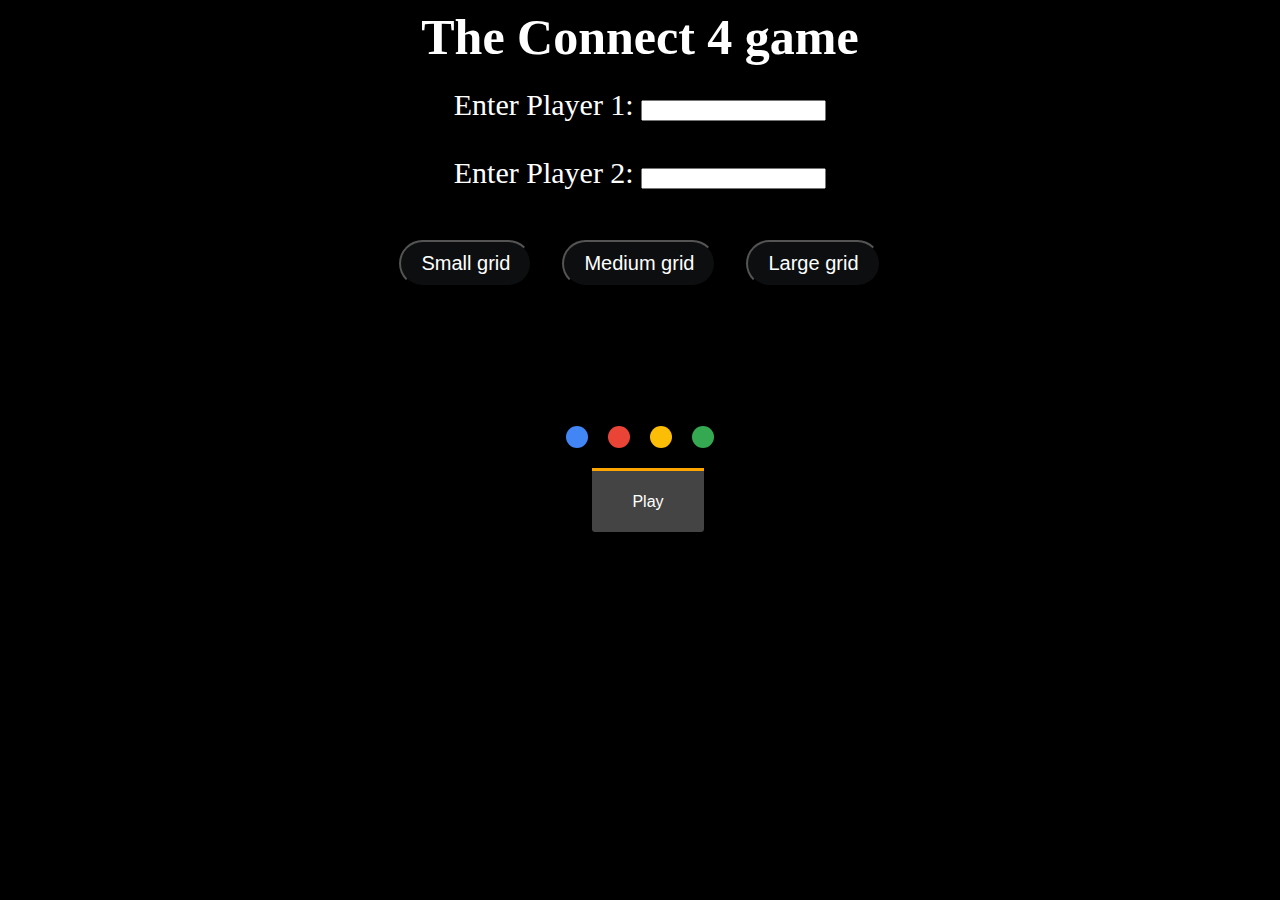
<file: index.html>
<!DOCTYPE html>
<html lang="en">
    <head>
        <meta charset="UTF-8">
        <meta http-equiv="X-UA-Compatible" content="IE=edge">
        <meta name="viewport" content="width=device-width, initial-scale=1.0">
        <title>Connect 4</title>
        <link rel="stylesheet" href="style.css">
    </head>
    <body>
    <div id="inner1"><h1>The Connect 4 game</h1></div>
    <div id="Players">
        <div>Enter Player 1:
            <input type="text" id="Player1">
        </div>
        <br>
        <div>Enter Player 2: 
            <input type="text" id="Player2">
        </div>

    </div>
    <div class="level">
        <button id="small" class="btn">Small grid</button>
        <button id="med" class="btn">Medium grid</button>
        <button id="large" class="btn">Large grid</button>
    </div>

    <a href="home.html" ><button type="button" class="play">Play</button></a>
    
    <div class="wrapper">
        <div class="blue ball"></div>
        <div class="red ball"></div>
        <div class="yellow ball"></div>
        <div class="green ball"></div>  
    </div>

    <script src="app.js"></script>
</body>
</html>
</file>
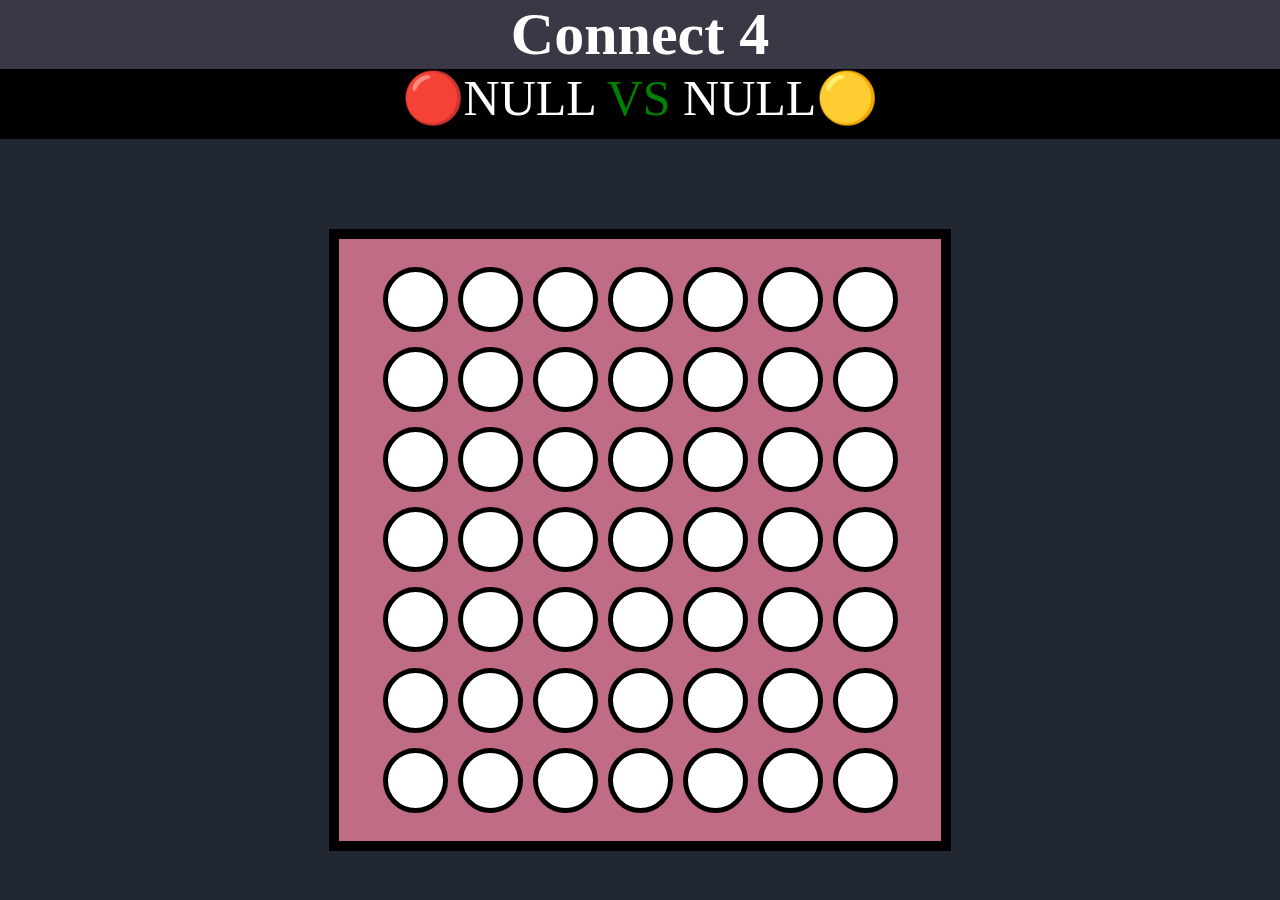
<file: home.html>
<!DOCTYPE html>
<link rel="stylesheet" type="text/css" href="home.css">

<body>
    <h1>Connect 4</h1>
    <div id="writing"></div>
   
    <div id="win"></div>
    <div class="slot-container"></div>
    
    <script src="stack.js" charset="utf-8"></script>
    <script src="connect4.js" charset="utf-8"></script>
    <script src="queue.js" charset="utf-8"></script>

</body>
</file>
<file: style.css>
h1
{
    color: white;
    font-size:50px;
    height: 80px;
    width: 100%;
    margin: 0px;
    padding: 0;
    top: 0%;
    left:0%;
    text-align: center;
    
}
h2
{
    color: white;
}

body
{
    background-color: black;
}
#Players
{
    color: white;
    text-align: center;
    font-size: 30px;
   
}
#Player2,#Player1
{
    display: inline;
}

.wrapper
{
    display: flex;
    justify-content: center;
    align-items: center;
    height: 200px;
  }
  
  .ball {
    width: 22px;
    height: 22px;
    border-radius: 11px;
    margin: 0 10px;
  
    animation: 2s bounce ease infinite;
  }
  
  .blue {
    background-color: #4285F5;
  }
  
  .red {
    background-color: #EA4436;
    animation-delay: .25s;
  }
  
  .yellow {
    background-color: #FBBD06;
    animation-delay: .5s;
  }
  
  .green {
    background-color: #34A952;
    animation-delay: .75s;
  }
  
  @keyframes bounce {  
      50% {
          transform: translateY(25px);
      }
  }

  .play {
    animation: wiggle 2s linear infinite;
  }
  
  /* Keyframes */
  @keyframes wiggle {
    0%, 7% {
      transform: rotateZ(0);
    }
    15% {
      transform: rotateZ(-15deg);
    }
    20% {
      transform: rotateZ(10deg);
    }
    25% {
      transform: rotateZ(-10deg);
    }
    30% {
      transform: rotateZ(6deg);
    }
    35% {
      transform: rotateZ(-4deg);
    }
    40%, 100% {
      transform: rotateZ(0);
    }
  }
  
  body {
    background: #000;
  }
  
  .play {
    position: absolute;
    left: calc(50% - 3em);
    top: calc(50% - 2em);
    height: 4em;
    width: 7em;
    background: #444;
    background: linear-gradient(top, #555, #333);
    border: none;
    border-top: 3px solid orange;
    border-radius: 0 0 0.2em 0.2em;
    color: #fff;
    font-family: Helvetica, Arial, Sans-serif;
    font-size: 1em;
    transform-origin: 50% 5em;
    margin-top: 50px;
    margin-bottom: 80px;
  }

  .play:hover
  {
    cursor: pointer;
  }

  .btn {
    background: #0d0e0f;
    border-radius: 28px;
    font-family: Arial;
    color: #ffffff;
    font-size: 20px;
    padding: 10px 20px;
    margin: 10px;
  }
  
  .btn:hover
  {
    background: #26e61c;
    text-decoration: none;
  }

  .level
  {
    margin: 0 auto;
    margin-top: 30px;
    margin-bottom: 30px;
    position: relative;
    display: flex;
    justify-content: center;
    align-items: center;
  }

  #small,#medium,#large
  {
    margin: 20px;
  }

  .buttonclicked
  {
    border: 2px solid white;
    background: #26e61c;
  }

  .buttonnotclicked
  {
    border: 0px solid white;
    background-image: linear-gradient(to bottom, #0d0e0f, #0d0e0f);
  }
</file>
<file: home.css>
body
{
    background-color: #222831;
    animation: mymove 5s infinite;
    margin: 0 auto;
}

@keyframes mymove
{
    0% {background-color:#39CCCC;}
    50% {background-color: #3D9970;}
    100% {background-color:#39CCCC;}
}

:root
{
    --bg-fill: red;
    --aa: 450px;
    --bb: 450px;
}

h1
{   
    left: 0%;
    top:0%;
    margin: 0 auto;
    padding: 0%;
    background: #3A3845;
    font-size: 60px;
    color: white;
    text-align: center;
    text-decoration: none;
    font-family:'Times New Roman', Times, serif;
}

.slot-container
{
    margin: 0 auto;
    display: flex;
    background-color: #C06C84;
    flex-direction: column;
    height: var(--aa);
    width: var(--aa);
    margin-top: 90px;
    border: 10px solid black;
    padding: 20px;
}

.slot-rows
{
    display: flex;
    margin:0 auto;
    margin-top: auto;
    margin-bottom: auto;
}

.slots
{
    width: 55px;
    height: 55px;
    background-color: white;
    border-radius: 40px;
    margin: 5px;
    position: relative;
    border: 5px solid black ;
}

.slot-anim
{
    animation: flick 2s infinite;
}

@keyframes flick
{
    0% {border-color: white;}
    20% {border-color: black;}
    40% {border-color: white;}
    60% {border-color: black;}
    80% {border-color: white;}
    100% {border-color: black;}
}

.coin
{
    width: 55px;
    height: 55px;
    border-radius: 40px;
    transform: translateY(-105px);
}

#win{
    grid-column: 2/4;
    grid-row: 2/4;
    font-family: Georgia, 'Times New Roman', Times, serif;
    background-color:green;
    font-size: 40px;
    text-align: center;
}
#writing{
    background-color: black;
    color: white;
    height: 70px;
    font-family: Georgia, 'Times New Roman', Times, serif;
    font-size: 50px;
    text-align: center;
    text-transform: uppercase;
}

.show-vict {
    display: block;
    position: absolute;
    opacity: 100%;
    top: 0;
    right: 0;
    bottom: 0;
    left: 0;
    background-color:black;
    color: white;
    font-size:100px;
    z-index: 1;
    text-align: center;
    padding-top: 200px;
    transition: all 2s ease-in-out;
}

.btn {
    background: #0d0e0f;
    border-radius: 28px;
    font-family: Arial;
    color: white;
    font-size: 20px;
    padding: 10px 20px;
    text-decoration: none;
    margin: 10px;
    transition-duration: 400ms;
  }
  
  .btn:hover
  {
    background: white;
    color: black;
    cursor: pointer;
  }
</file>
